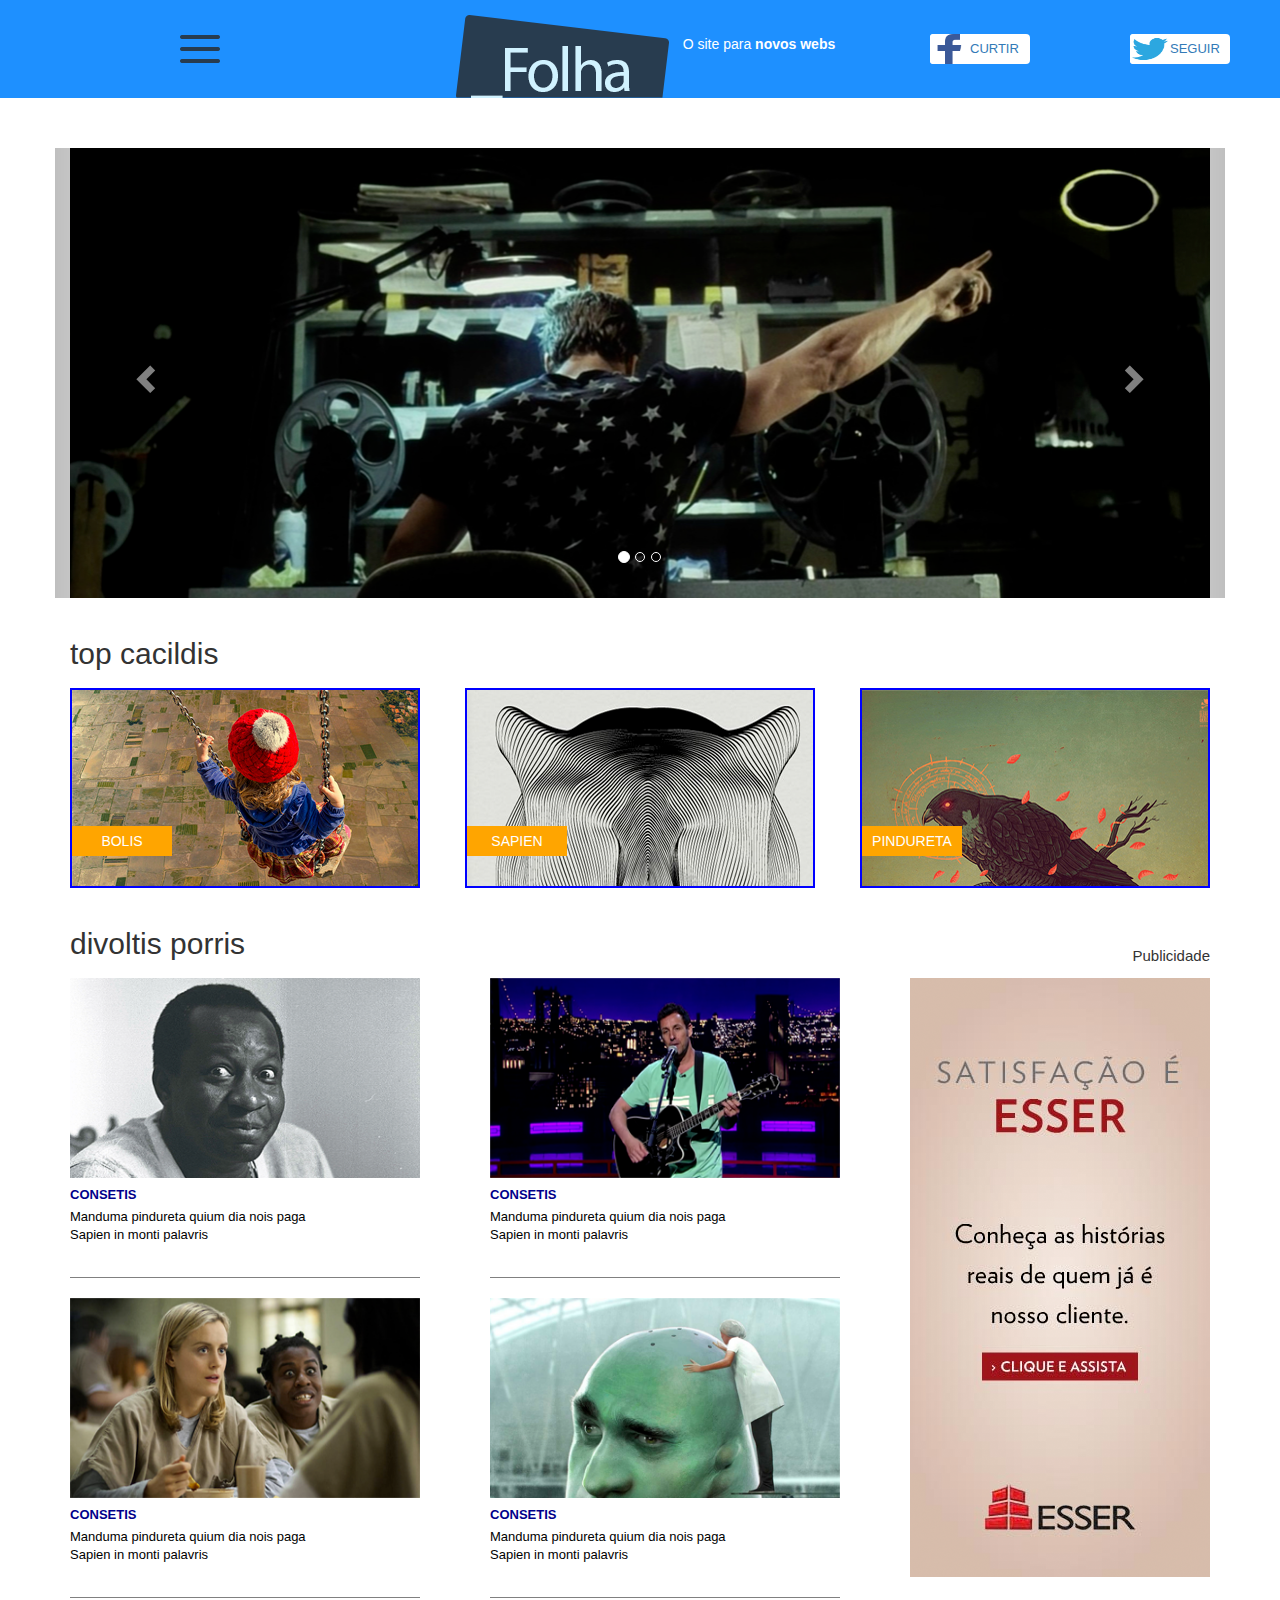
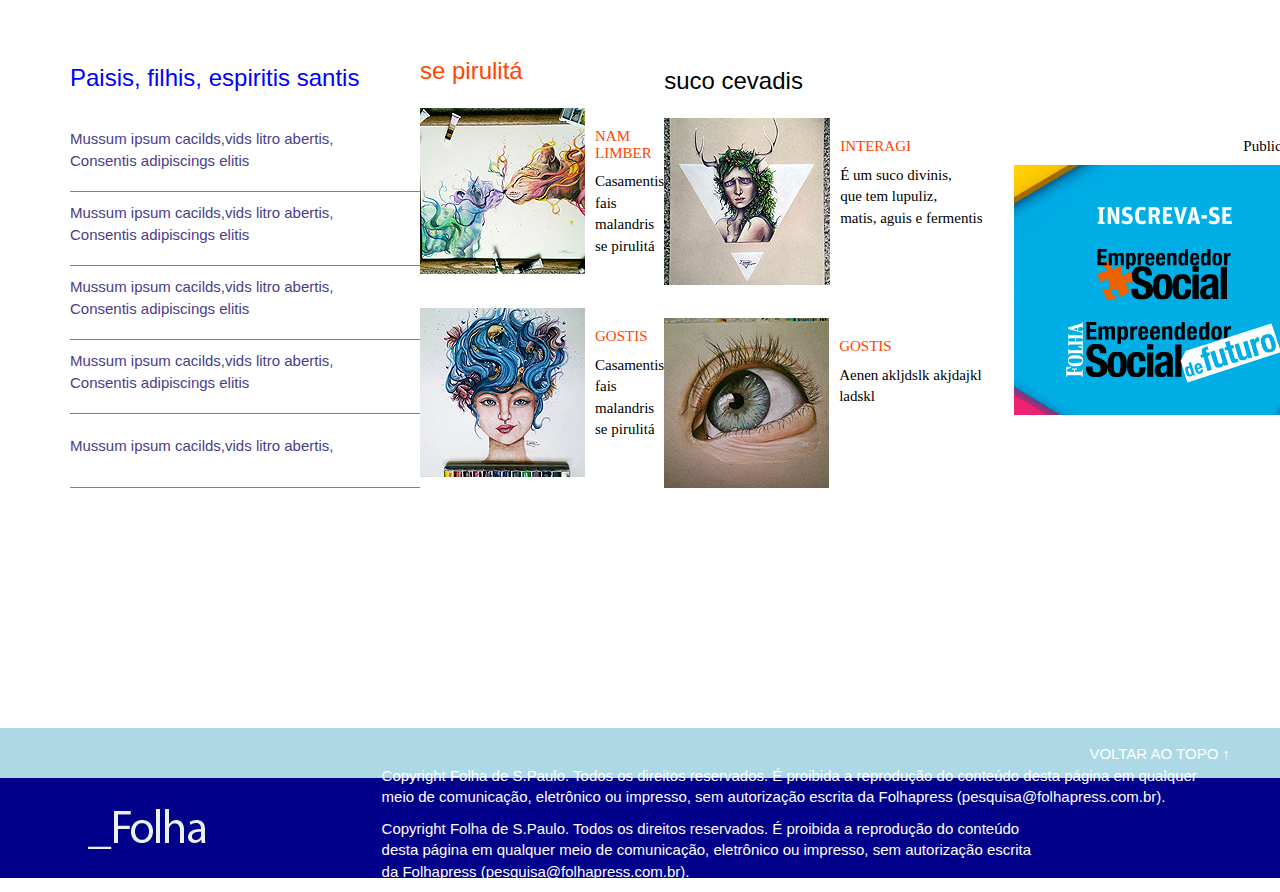
<file: index.html>
<!doctype html>

<head>
    <meta charset="utf-8">
    <meta http-equiv="x-ua-compatible" content="ie=edge">
    <meta name="viewport" content="width=device-width, initial-scale=1.0">
    <title> Teste -Folha de S.Paulo</title>    
    <link rel="apple-touch-icon" href="apple-touch-icon.png">
    <link href="Content/bootstrap.min.css" rel="stylesheet" />
    <link href="css/estilosteste.css" rel="stylesheet">

</head>

<body>

    <header id="topo">
        <div class="bordaCabecalho">
            <div class="item item1">
                <img src="slices/desktop/menu-icon.png" alt="">
            </div>

            <div class="item item2">
                <div>
                    <img src="slices/desktop/logo.png" alt="">

                    <p id="legendaLogo">O site para
                        <strong>novos webs</strong>
                    </p>
                </div>
            </div>

            <div class="item item3">

                <div id="botao1">
                    <img src="slices/desktop/fb.png" alt="">
                    <a class="">CURTIR</a>
                </div>

                <div id="botao2">
                    <img src="slices/desktop/twitter.png" alt="">
                    <a class="">SEGUIR</a>
                </div>
            </div>

    </header>


    <div class="container mobile">

        <!--carrousel-->
        <div class="row  mostra">
            <div class="col-md-12">
                <div id="slides" class="carousel slide" data-ride="carousel" data-interval="4000">
                    <!--Caso queira controlar o tempo de exibição-->
                    <ol class="carousel-indicators">
                        <li data-target="#slides" data-slide-to="0" class="active"></li>
                        <li data-target="#slides" data-slide-to="1"></li>
                        <li data-target="#slides" data-slide-to="2"></li>
                    </ol>
                    <!--conteudo dos slides-->
                    <div class="carousel-inner" role="listbox">
                        <div class="item active">
                            <img src="slices/desktop/image_rotate.png" alt="Imagem 1" />
                        </div>
                        <div class="item ">
                            <img src="slices/desktop/image_rotate.png" alt="Imagem 2" />
                        </div>
                        <div class="item ">
                            <img src="slices/desktop/image_rotate.png" alt="Imagem 3" />
                        </div>
                    </div>

                </div>
                <a class="left carousel-control" href="#slides" role="button" data-slide="prev">
                    <span class="glyphicon glyphicon-chevron-left" aria-hidden="true" />
                    <span class="sr-only">Anterior</span>
                </a>
                <a class="right carousel-control" href="#slides" role="button" data-slide="next">
                    <span class="glyphicon glyphicon-chevron-right" aria-hidden="true" />
                    <span class="sr-only">Próxima</span>
                </a>
            </div>
        </div>

        <!--top cacildis-->

        <div id="titulotop" class="titulo">
            <h1>top cacildis</h1>
        </div>

        <div class="topCacildis">

            <div id="bolis">
                <div class="imagem1">
                    <div>BOLIS</div>
                </div>
            </div>

            <div id="sapien">
                <div class="imagem2">
                    <div>SAPIEN</div>
                </div>
            </div>

            <div id="pindureta">
                <div class="imagem3">
                    <div>PINDURETA</div>
                </div>
            </div>
        </div>



        <div id="titulodivoltis" class="titulo">

            <h1>divoltis porris</h1>

            <h6>Publicidade</h6>

        </div>

        <!--Quadro 5 imagens-->
        <div class="divoltis">
            <div class="caixaImagem">
                <div>
                    <img src="slices/desktop/divoltis_porris-01.png" alt="">
                    <h3>CONSETIS</h3>
                    <p>Manduma pindureta quium dia nois paga
                        <br> Sapien in monti palavris</p>
                </div>
                <div>
                    <img src="slices/desktop/divoltis_porris-02.png" alt="">
                    <h3>CONSETIS</h3>
                    <p>Manduma pindureta quium dia nois paga
                        <br> Sapien in monti palavris</p>
                </div>
            </div>

            <div class="caixaImagem">
                <div>
                    <img src="slices/desktop/divoltis_porris-03.png" alt="">
                    <h3>CONSETIS</h3>
                    <p>Manduma pindureta quium dia nois paga
                        <br> Sapien in monti palavris</p>
                </div>
                <div>
                    <img src="slices/desktop/divoltis_porris-04.png" alt="">
                    <h3>CONSETIS</h3>
                    <p>Manduma pindureta quium dia nois paga
                        <br> Sapien in monti palavris</p>
                </div>
            </div>

            <div class="imagemMaior">
                <img src="slices/desktop/ads-300x600.png" alt="">
            </div>

        </div>


        <!--Paisis filhis-->

        <div class="paisis">
            <div class="coluna1">
                <div class="titulo">
                    <h3>Paisis, filhis, espiritis santis</h3>
                </div>
                <div>
                    <p>Mussum ipsum cacilds,vids litro abertis,
                        <br> Consentis adipiscings elitis</p>
                </div>

                <div>
                    <p>Mussum ipsum cacilds,vids litro abertis,
                        <br> Consentis adipiscings elitis</p>
                </div>

                <div>
                    <p>Mussum ipsum cacilds,vids litro abertis,
                        <br> Consentis adipiscings elitis</p>
                </div>

                <div>
                    <p>Mussum ipsum cacilds,vids litro abertis,
                        <br> Consentis adipiscings elitis</p>
                </div>

                <div>
                    <p>Mussum ipsum cacilds,vids litro abertis,

                </div>
            </div>

            <div class="coluna2">
                <div class="titulo">
                    <h3>se pirulitá</h3>
                </div>

                <div>
                    <img src="slices/desktop/se_pirulita-01.png" alt="">
                    <div class="legenda">
                        <h3>NAM LIMBER</h3>
                        <p>
                            Casamentis fais
                            <br> malandris se pirulitá</p>
                    </div>

                </div>
                <div>
                    <img src="slices/desktop/se_pirulita-02.png" alt="">
                    <div class="legenda">
                        <h3>GOSTIS</h3>
                        <p>
                            Casamentis fais
                            <br> malandris se pirulitá</p>
                    </div>
                </div>

            </div>

            <div class="coluna3">
                <div class="titulo">
                    <h3>suco cevadis</h3>
                </div>
                <div>
                    <img src="slices/desktop/suco_de_cevadiss-01.png" alt="">
                    <div class="legenda">
                        <h3>INTERAGI</h3>
                        <p>
                            É um suco divinis,
                            <br> que tem lupuliz,
                            <br> matis, aguis e fermentis
                        </p>
                    </div>
                </div>

                <div>
                    <img src="slices/desktop/suco_de_cevadiss-02.png" alt="">
                    <div class="legenda">
                        <h3>GOSTIS</h3>
                        <p>
                            Aenen akljdslk akjdajkl ladskl
                        </p>
                    </div>
                </div>
            </div>

            <div class="coluna4">
                <div>
                    <div class="legenda">
                        <h3>Publicidade</h3>
                    </div>
                    <img src="slices/mobile/ads-300x250.png" alt="">

                </div>




            </div>

        </div>
    </div>
    <!--Fim div container>-->

    <!--footer-->

    <footer>

        <div class="voltar">

            <a href="#topo">VOLTAR AO TOPO &uarr;</a>

        </div>

        <div class="rodape">
            <div id="logorodape">
                <img src="slices/desktop/logo_footer.png" alt="">
            </div>
            <div>
                <p id="paragrafo992">
                    Copyright Folha de S.Paulo. Todos os direitos reservados. É proibida a reprodução do conteúdo desta página em qualquer
                    <br> meio de comunicação, eletrônico ou impresso, sem autorização escrita da Folhapress (pesquisa@folhapress.com.br).
                </p>
                <p id="paragrafo768">
                    Copyright Folha de S.Paulo. Todos os direitos reservados. É proibida a reprodução do conteúdo
                    <br> desta página em qualquer meio de comunicação, eletrônico ou impresso, sem autorização escrita
                    <br> da Folhapress (pesquisa@folhapress.com.br).
                </p>

            </div>
        </div>

    </footer>


    <script src="scripts/jquery-3.2.1.js"></script>
    <script src="scripts/bootstrap.min.js"></script>
</body>

</html>
</file>
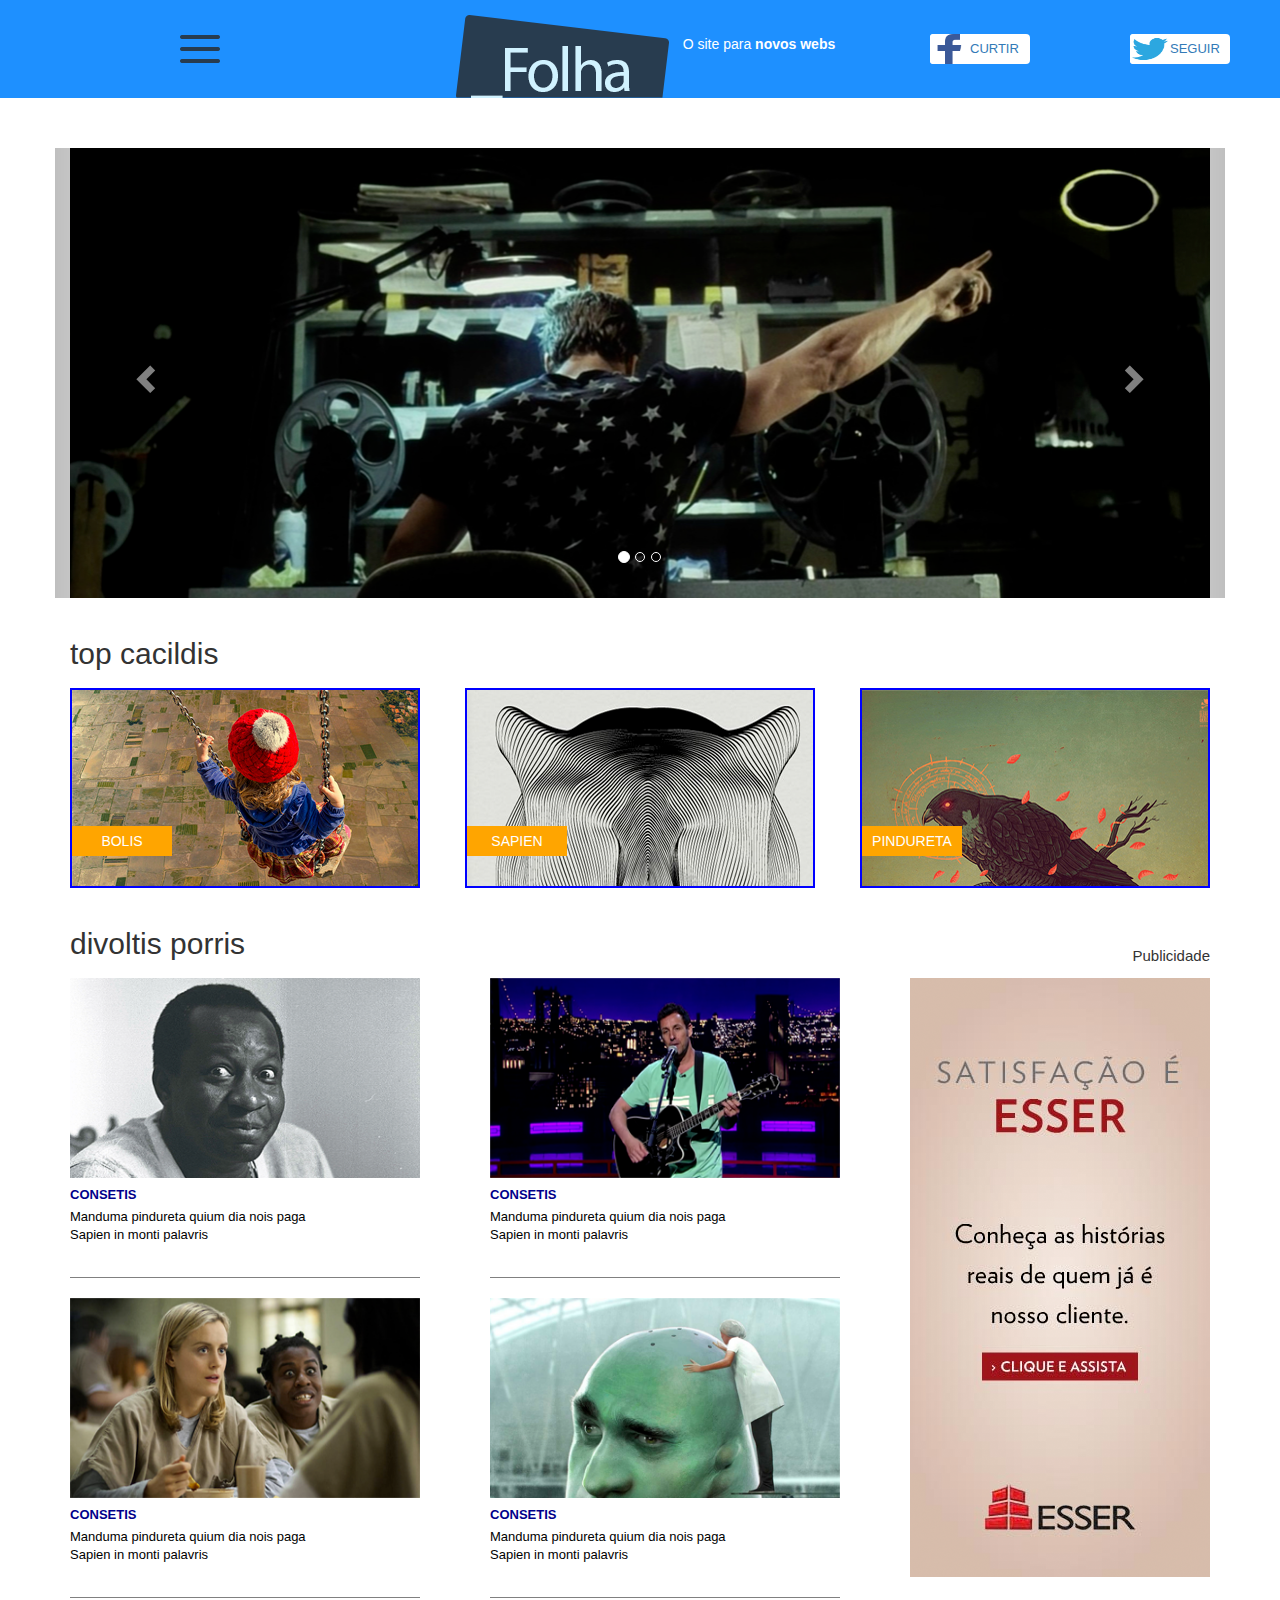
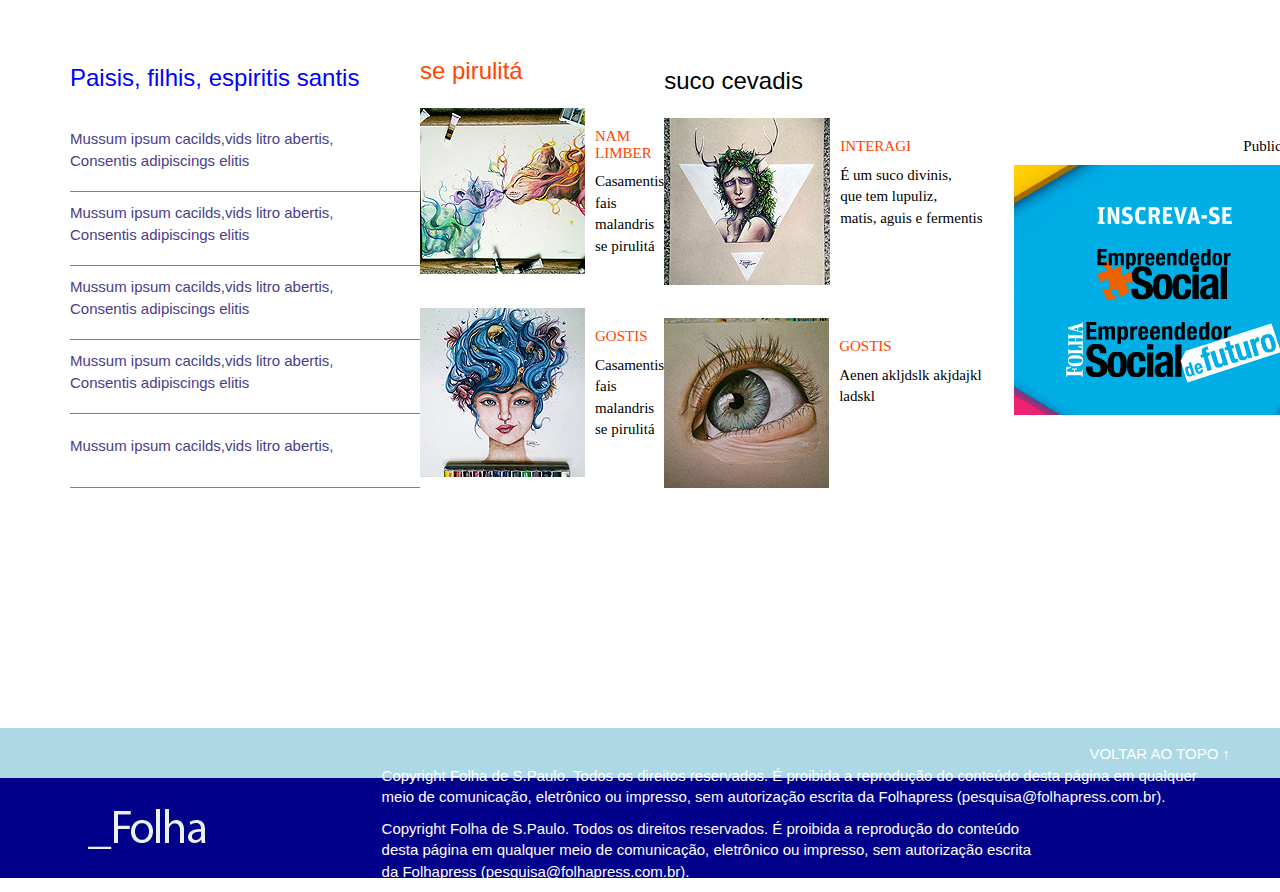
<file: indexteste.html>
<!doctype html>

<head>
    <meta charset="utf-8">
    <meta http-equiv="x-ua-compatible" content="ie=edge">
    <meta name="viewport" content="width=device-width, initial-scale=1.0">
    <title> Teste -Folha de S.Paulo</title>    
    <link rel="apple-touch-icon" href="apple-touch-icon.png">
    <link href="Content/bootstrap.min.css" rel="stylesheet" />
    <link href="css/estilosteste.css" rel="stylesheet">

</head>

<body>

    <header id="topo">
        <div class="bordaCabecalho">
            <div class="item item1">
                <img src="slices/desktop/menu-icon.png" alt="">
            </div>

            <div class="item item2">
                <div>
                    <img src="slices/desktop/logo.png" alt="">

                    <p id="legendaLogo">O site para
                        <strong>novos webs</strong>
                    </p>
                </div>
            </div>

            <div class="item item3">

                <div id="botao1">
                    <img src="slices/desktop/fb.png" alt="">
                    <a class="">CURTIR</a>
                </div>

                <div id="botao2">
                    <img src="slices/desktop/twitter.png" alt="">
                    <a class="">SEGUIR</a>
                </div>
            </div>

    </header>


    <div class="container mobile">

        <!--carrousel-->
        <div class="row  mostra">
            <div class="col-md-12">
                <div id="slides" class="carousel slide" data-ride="carousel" data-interval="4000">
                    <!--Caso queira controlar o tempo de exibição-->
                    <ol class="carousel-indicators">
                        <li data-target="#slides" data-slide-to="0" class="active"></li>
                        <li data-target="#slides" data-slide-to="1"></li>
                        <li data-target="#slides" data-slide-to="2"></li>
                    </ol>
                    <!--conteudo dos slides-->
                    <div class="carousel-inner" role="listbox">
                        <div class="item active">
                            <img src="slices/desktop/image_rotate.png" alt="Imagem 1" />
                        </div>
                        <div class="item ">
                            <img src="slices/desktop/image_rotate.png" alt="Imagem 2" />
                        </div>
                        <div class="item ">
                            <img src="slices/desktop/image_rotate.png" alt="Imagem 3" />
                        </div>
                    </div>

                </div>
                <a class="left carousel-control" href="#slides" role="button" data-slide="prev">
                    <span class="glyphicon glyphicon-chevron-left" aria-hidden="true" />
                    <span class="sr-only">Anterior</span>
                </a>
                <a class="right carousel-control" href="#slides" role="button" data-slide="next">
                    <span class="glyphicon glyphicon-chevron-right" aria-hidden="true" />
                    <span class="sr-only">Próxima</span>
                </a>
            </div>
        </div>

        <!--top cacildis-->

        <div id="titulotop" class="titulo">
            <h1>top cacildis</h1>
        </div>

        <div class="topCacildis">

            <div id="bolis">
                <div class="imagem1">
                    <div>BOLIS</div>
                </div>
            </div>

            <div id="sapien">
                <div class="imagem2">
                    <div>SAPIEN</div>
                </div>
            </div>

            <div id="pindureta">
                <div class="imagem3">
                    <div>PINDURETA</div>
                </div>
            </div>
        </div>



        <div id="titulodivoltis" class="titulo">

            <h1>divoltis porris</h1>

            <h6>Publicidade</h6>

        </div>

        <!--Quadro 5 imagens-->
        <div class="divoltis">
            <div class="caixaImagem">
                <div>
                    <img src="slices/desktop/divoltis_porris-01.png" alt="">
                    <h3>CONSETIS</h3>
                    <p>Manduma pindureta quium dia nois paga
                        <br> Sapien in monti palavris</p>
                </div>
                <div>
                    <img src="slices/desktop/divoltis_porris-02.png" alt="">
                    <h3>CONSETIS</h3>
                    <p>Manduma pindureta quium dia nois paga
                        <br> Sapien in monti palavris</p>
                </div>
            </div>

            <div class="caixaImagem">
                <div>
                    <img src="slices/desktop/divoltis_porris-03.png" alt="">
                    <h3>CONSETIS</h3>
                    <p>Manduma pindureta quium dia nois paga
                        <br> Sapien in monti palavris</p>
                </div>
                <div>
                    <img src="slices/desktop/divoltis_porris-04.png" alt="">
                    <h3>CONSETIS</h3>
                    <p>Manduma pindureta quium dia nois paga
                        <br> Sapien in monti palavris</p>
                </div>
            </div>

            <div class="imagemMaior">
                <img src="slices/desktop/ads-300x600.png" alt="">
            </div>

        </div>


        <!--Paisis filhis-->

        <div class="paisis">
            <div class="coluna1">
                <div class="titulo">
                    <h3>Paisis, filhis, espiritis santis</h3>
                </div>
                <div>
                    <p>Mussum ipsum cacilds,vids litro abertis,
                        <br> Consentis adipiscings elitis</p>
                </div>

                <div>
                    <p>Mussum ipsum cacilds,vids litro abertis,
                        <br> Consentis adipiscings elitis</p>
                </div>

                <div>
                    <p>Mussum ipsum cacilds,vids litro abertis,
                        <br> Consentis adipiscings elitis</p>
                </div>

                <div>
                    <p>Mussum ipsum cacilds,vids litro abertis,
                        <br> Consentis adipiscings elitis</p>
                </div>

                <div>
                    <p>Mussum ipsum cacilds,vids litro abertis,

                </div>
            </div>

            <div class="coluna2">
                <div class="titulo">
                    <h3>se pirulitá</h3>
                </div>

                <div>
                    <img src="slices/desktop/se_pirulita-01.png" alt="">
                    <div class="legenda">
                        <h3>NAM LIMBER</h3>
                        <p>
                            Casamentis fais
                            <br> malandris se pirulitá</p>
                    </div>

                </div>
                <div>
                    <img src="slices/desktop/se_pirulita-02.png" alt="">
                    <div class="legenda">
                        <h3>GOSTIS</h3>
                        <p>
                            Casamentis fais
                            <br> malandris se pirulitá</p>
                    </div>
                </div>

            </div>

            <div class="coluna3">
                <div class="titulo">
                    <h3>suco cevadis</h3>
                </div>
                <div>
                    <img src="slices/desktop/suco_de_cevadiss-01.png" alt="">
                    <div class="legenda">
                        <h3>INTERAGI</h3>
                        <p>
                            É um suco divinis,
                            <br> que tem lupuliz,
                            <br> matis, aguis e fermentis
                        </p>
                    </div>
                </div>

                <div>
                    <img src="slices/desktop/suco_de_cevadiss-02.png" alt="">
                    <div class="legenda">
                        <h3>GOSTIS</h3>
                        <p>
                            Aenen akljdslk akjdajkl ladskl
                        </p>
                    </div>
                </div>
            </div>

            <div class="coluna4">
                <div>
                    <div class="legenda">
                        <h3>Publicidade</h3>
                    </div>
                    <img src="slices/mobile/ads-300x250.png" alt="">

                </div>




            </div>

        </div>
    </div>
    <!--Fim div container>-->

    <!--footer-->

    <footer>

        <div class="voltar">

            <a href="#topo">VOLTAR AO TOPO &uarr;</a>

        </div>

        <div class="rodape">
            <div id="logorodape">
                <img src="slices/desktop/logo_footer.png" alt="">
            </div>
            <div>
                <p id="paragrafo992">
                    Copyright Folha de S.Paulo. Todos os direitos reservados. É proibida a reprodução do conteúdo desta página em qualquer
                    <br> meio de comunicação, eletrônico ou impresso, sem autorização escrita da Folhapress (pesquisa@folhapress.com.br).
                </p>
                <p id="paragrafo768">
                    Copyright Folha de S.Paulo. Todos os direitos reservados. É proibida a reprodução do conteúdo
                    <br> desta página em qualquer meio de comunicação, eletrônico ou impresso, sem autorização escrita
                    <br> da Folhapress (pesquisa@folhapress.com.br).
                </p>

            </div>
        </div>

    </footer>


    <script src="scripts/jquery-3.2.1.js"></script>
    <script src="scripts/bootstrap.min.js"></script>
</body>

</html>
</file>
<file: css/estilosteste.css>
.bordaCabecalho {   
    width: 100%;   
    display: flex;
    flex-direction: row;
    flex-wrap: nowrap;
    justify-content: space-between;
    align-items: center;
    background-color: #1E90FF;
    margin-bottom: 50px;
    
}
.bordaCabecalho .item{   
    width: 400px;
    display: flex;
    flex-wrap: nowrap;
    justify-content: space-around;
    align-items: center;
}
.bordaCabecalho .item p{
    font-family:Arial, Helvetica, sans-serif;
    font-size: 14px;
    color: white;
}
#botao1{
    width: 100px; 
    height: 30px;   
    display: flex;
    flex-direction: row;
    flex-wrap: nowrap;
    justify-content: flex-start;
    align-items: center;
    border-radius: 4px;
    background-color: white;
    
    
}    

#botao1 img{
    width: 40px;
    height: inherit;
    border-radius: 3px;
    background: white;
}
#botao1 a{
    font-size: 13px;

}
#botao2{
    width: 100px; 
    height: 30px;   
    display: flex;
    flex-direction: row;
    justify-content: flex-start;
    align-items: center;
    border-radius: 4px;
    background-color: white;    
}    

#botao2 img{
    width: 40px;
    height: inherit;
    border-radius: 3px;
    background: white;
}
#botao2 a{
    font-size: 13px;
    
}




.bordaCabecalho .item div{
    display: flex;
    flex-direction: row;
    justify-content: flex-start;
    align-items: center;
}



.carousel-inner > .item > img {
    position: relative;
    min-width: 100%;
    min-height: 100%;
}




.topCacildis{       
    width: 100%;
    display: flex;
    flex-direction: row;
    flex-wrap: nowrap;
    justify-content: space-between;
    align-items: center;     
}

#bolis{
    width: 350px;
    height: 200px;
    border: 2px solid blue;
}

#bolis .imagem1{
    background-image: url('../slices/desktop/highlight-01.png');
    width: 100%;
    height: 100%;
    display: flex;
    align-items: flex-end;
    padding-bottom: 30px;
}
#bolis .imagem1 div{
    width: 100px;
    height: 30px;
    background: orange;
    font-family: Arial, Helvetica, sans-serif;
    color: white;
    text-align: center;
    padding: 5px;
}

#sapien{
    width: 350px;
    height: 200px;
    border: 2px solid blue;
}
#sapien .imagem2{
    background-image: url("../slices/desktop/highlight-02.png");
    width: 100%;
    height: 100%;
    display: flex;
    align-items: flex-end;
    padding-bottom: 30px;
}
#sapien .imagem2 div{
    width: 100px;
    height: 30px;
    background: orange;
    font-family: Arial, Helvetica, sans-serif;
    color: white;
    text-align: center;
    padding: 5px;
}

#pindureta{
    width: 350px;
    height: 200px;
    border: 2px solid blue;
}
#pindureta .imagem3{
    background-image: url("../slices/desktop/highlight-03.png");
    width: 100%;
    height: 100%;
    display: flex;
    align-items: flex-end;
    padding-bottom: 30px;
}
#pindureta .imagem3 div{
    width: 100px;
    height: 30px;
    background: orange;
    font-family: Arial, Helvetica, sans-serif;
    color: white;
    text-align: center;
    padding: 5px;
}




.titulo{
    width: 100%;
    height: 60px;    
    margin-top: 20px;
    margin-bottom: 10px;
    display: flex;
    flex-direction: row;
    justify-content: space-between;
    align-items:center;
}
.titulo  h1{
    font-family: Arial, Helvetica, sans-serif;
    font-size: 30px;    
}
.titulo  h6{
    font-family: Arial, Helvetica, sans-serif;
    font-size: 15px;    
    padding-top: 35px;
}



.divoltis{
    width: 100%;   
    display: flex;
    flex-direction: row;
    flex-wrap: nowrap;
    justify-content: space-between;
    
}
.divoltis .caixaImagem { 
    width:350px ;
    
    
}

.divoltis .caixaImagem div{
    border-bottom: 1px solid gray;
    width:350px;
    height: 300px;
    margin-bottom: 20px;
    display: flex;
    flex-direction: column;
    justify-content: flex-start;
    align-items: flex-start;
}
.divoltis .caixaImagem div img{
    width: 100%;
    height: 200px;
}
.divoltis .caixaImagem div  h3{
  font-family: Arial, Helvetica, sans-serif;
  font-size: 13px;
  font-weight: bold;
  color: darkblue;
  margin-top: 10px;
 
}
.divoltis .caixaImagem div  p{
    font-family: Arial, Helvetica, sans-serif;
    font-size: 13px;
   color: black;
    margin-top: -5px;
  
  }

.imagemMaior{
    width: 300px;
    height: 600px;
    
}

.paisis{
    
    width: 100%;
    display: flex;
    flex-direction: row;
    flex-wrap: nowrap;
    justify-content: space-around;
}

.paisis .coluna1{
    width: 350px;
    height: 500px;   
    display: flex;
    flex-direction: column;
    justify-content: flex-start;
    margin-top: 10px;
    
}
.paisis .coluna1 .titulo{    
    height: 50px;
    margin-bottom: 20px;
    border-bottom: none;
}
.paisis .coluna1 .titulo h3{
    color: blue;
}


.paisis .coluna1 div{
    width: inherit;
    height: 74px;
    border-bottom: 1px solid gray;
    display: flex;
    justify-content: flex-start;
    align-items: center;
}

.paisis .coluna1 div p{
    font-family: Arial, Helvetica, sans-serif;
    font-size: 15px;
    color: darkslateblue; 
    
}

.paisis x.coluna2{
    width: 350px;
    height: 500px; 
    
    display: flex;
    flex-direction: column;
    justify-content: flex-start;
    margin-top: 10px;
}

.paisis .coluna2 .titulo{
    
    height: 50px;
    margin-bottom: 20px;
}
.paisis .coluna2 .titulo h3{
    color: orangered;
}

.paisis .coluna2 div{
    width: inherit;
    height: 200px;
    
    display: flex;
    justify-content: flex-start;
    align-items: flex-start;
    
}
.paisis .coluna2 div .legenda{
    display: flex;
    flex-direction: column;
    justify-content: flex-start;
    align-items: flex-start;
    padding-left: 10px;    
}
.legenda h3{
    font-family: Cambria, Cochin, Georgia, Times, Times New Roman, serif;
    font-size: 15px;
    color: orangered; 
    
}
.legenda  p{
    font-family: Cambria, Cochin, Georgia, Times, Times New Roman, serif;
    font-size: 15px;
    color: black;
    
    margin-top: 0px;

}

.paisis .coluna3{
    width: 350px;
    height: 500px; 
   
    display: flex;
    flex-direction: column;
    justify-content: flex-start;
    margin-top: 10px;
}


.paisis .coluna3 .titulo{
    
    height: 50px;
    margin-bottom: 20px;
}
.paisis .coluna3 .titulo h3{
    color: black;
}

.paisis .coluna3 div{
    width: inherit;
    height: 200px;
    
    display: flex;
    justify-content: flex-start;
    align-items: flex-start;   
    
}


.paisis .coluna3 div .legenda{
    display: flex;
    flex-direction: column;
    justify-content: flex-start;
    align-items: flex-start;
    padding-left: 10px;    
}

.paisis .coluna4{
    display:flex;
    justify-content: flex-end;
   
}
.paisis .coluna4 .legenda{
    display:flex;
    justify-content: flex-end;
    margin-top: 100px;
}
.paisis .coluna4 .legenda h3{
    color: black;
}




footer .voltar {
    width: 100%;
    height: 50px;    
    display: flex;
    flex-direction: row;
    justify-content: flex-end;
    align-items: center;
    background-color: lightblue;    
    margin-top: 200px;    
}
footer .voltar a{
    padding-right: 50px;
    font-family: Arial, Helvetica, sans-serif;
    font-size: 15px;
    color: white;
    
}

.rodape{
    width: 100%;
    height: 100px;
    display: flex;
    flex-direction: row;
    justify-content: space-around;
    align-items: center;
    background-color: darkblue;
}
.rodape p{
    font-family: Arial, Helvetica, sans-serif;
    font-size: 15px;
    color:white;
}

@media screen  and (min-width: 1300px){
    
    .paisis .coluna4{
        display:none;
    }

    #paragrafo768{
        display: none;
    }
    
}



@media screen and (max-width:1024px){

 .bordaCabecalho .item1 {
  width:250px;   
 }
 .bordaCabecalho .item2 {
    width:600px;   
   }

   .bordaCabecalho .item3 {
    width:300px;   
   }

    .imagemMaior{
              display:none;
    }

    .topCacildis{
        width: 100%;
        display: flex;
        flex-direction: row;
        flex-wrap: nowrap;
        justify-content: space-between;
    }

    .paisis{        
        width: 100%;
        display: flex;
        flex-direction: row;
        flex-wrap: wrap;
        justify-content: space-around;
    }
.paisis .coluna4{
    display: flex;
}
#botao1{
    width: 40px;
    height: 30px;
}
#botao1 img{
    width: 100%;
    height: 100%;
}
#botao1 a{
    display: none;
}
#botao2{
    width: 40px;
    height: 30px;
}
#botao2 img{
    width: 100%;
    height: 100%;
}
#botao2 a{
    display: none;
}
#titulodivoltis h6{
display: none;
}
#titulotop{
    display: none;
}
.topCacildis{
    margin-top: 40px;
}
#paragrafo992{
    display: none;
}
.rodape {
    display: flex;
    flex-direction: row;
    justify-content: flex-start;
    align-items:space-between;
}
.rodape p{
    font-size: 10px;
    padding-left: 20px;
    padding-top: 10px;
    
}

}

@media screen  and (max-width: 568px) {

.mobile{
    padding: 10px;
}
    
   .bordaCabecalho .item #legendaLogo,#botao1,#botao2{
       display: none;
   }
   .titulo{
    margin-top: 20px;
    display: none;
   }
.topCacildis{
    width: 100%;
    display: flex;
    flex-direction: column;
    justify-content: flex-start;
    align-items: flex-start;
}
.topCacildis #bolis,#sapien,#pindureta{
    margin-top: 10px;
    width: 100%;
}
#titulodivoltis{
    display:flex;
}
#titulodivoltis h6{
display: none;
}
.divoltis{
    display: flex;
    flex-direction: column;
}

.paisis{
display: flex;
flex-direction: column;
justify-content: flex-start;
}

.paisis .coluna1,.coluna2,.coluna3{
    margin-bottom: -40px;
}

.paisis .coluna3 .titulo h3{
    color: orangered;
}
.paisis .coluna4 {
    display: flex;
    flex-direction: column;
    justify-content: flex-start;
    }
.paisis .coluna4 {
 display: flex;
 flex-direction: column;
justify-content: flex-start;
align-items: center;
}

 .rodape #logorodape {
    display: none;
}
.rodape div p{
    padding: 5px;
    font-size: 12px;
    text-align: start;
    color: white;
}


}
</file>
